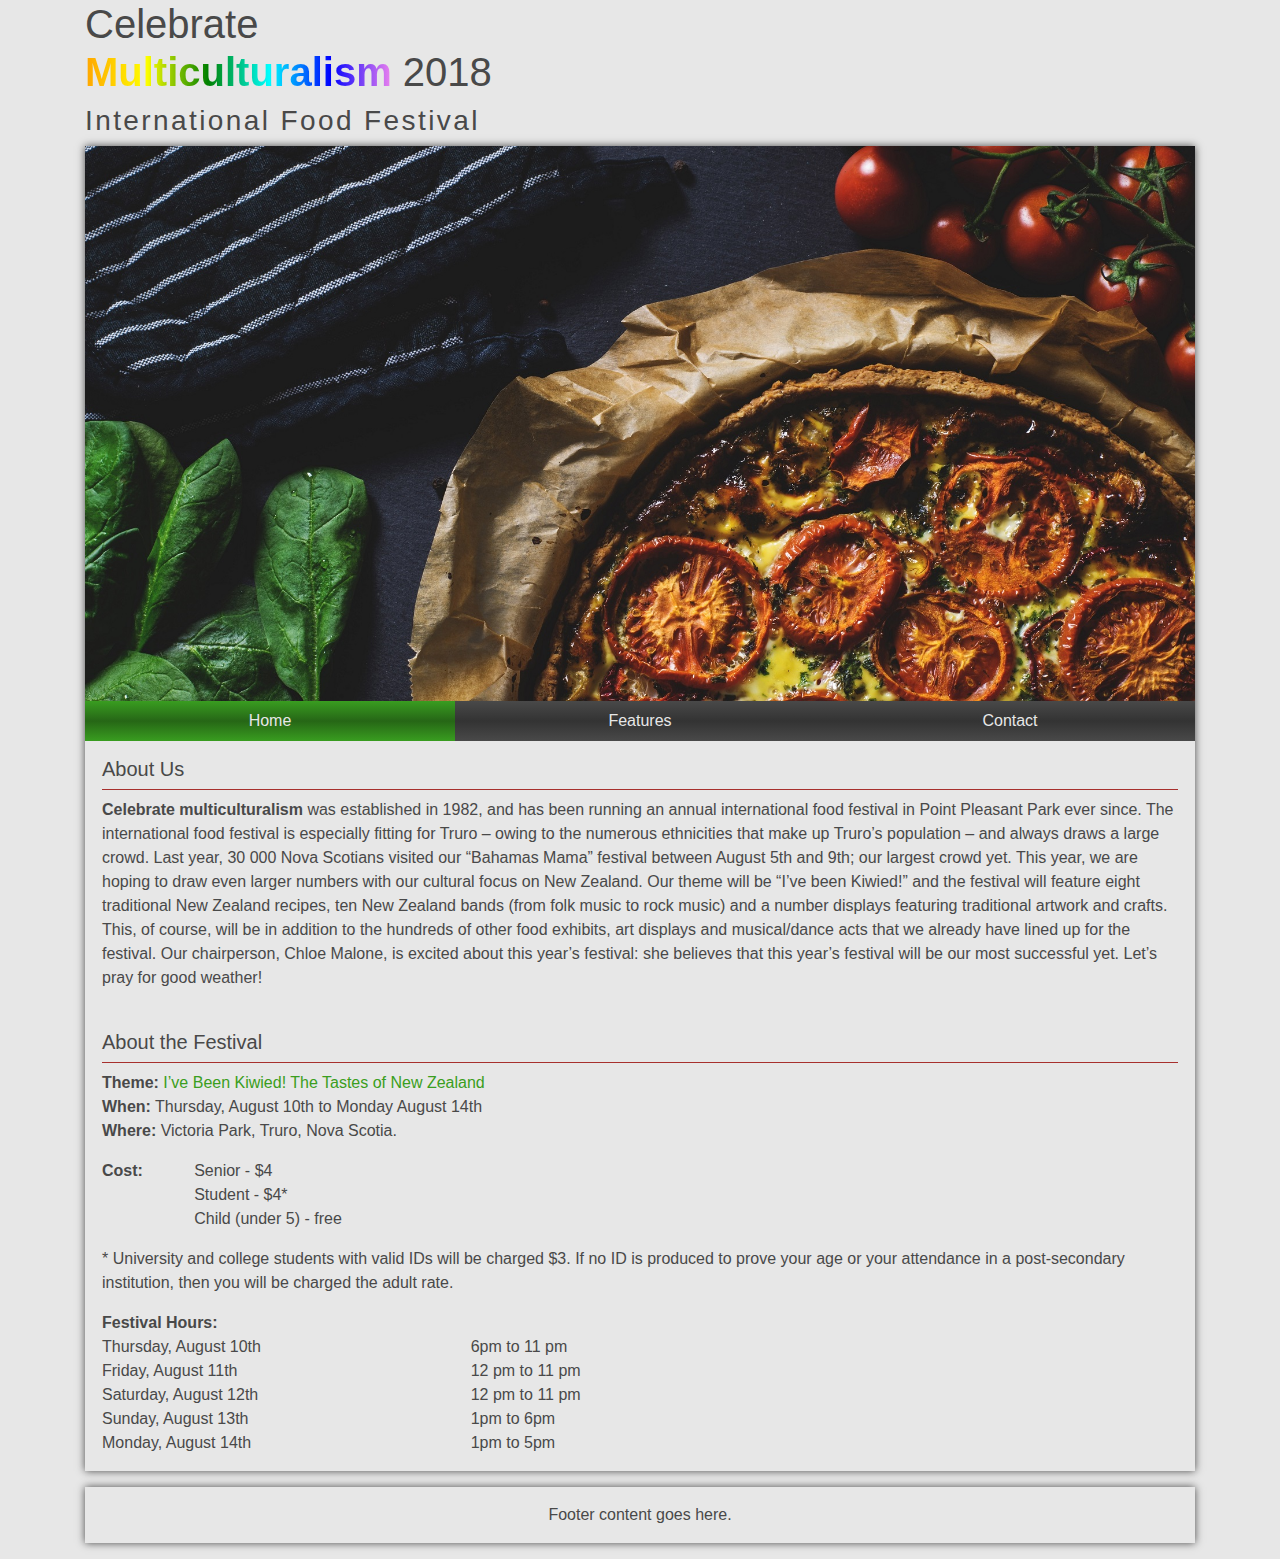
<file: index.html>
<!DOCTYPE html>

<html lang="en-US">
<head>
    <meta http-equiv="Content-Type" content="text/html; charset=utf-8">
    <meta name="viewport" content="width=device-width, initial-scale=1">
    <link rel="stylesheet" href="css/bootstrap.min.css" crossorigin="anonymous">
    <link rel="stylesheet" type="text/css" href="style.css">
    <title>Celebrate Multiculturalism 2018 - Truro, Nova Scotia</title>
</head>
<body>
    <div class="container" id="html-container">
        <div class="row">
            <div class="col">
                <h1 class="float-left">Celebrate <br><span class="rainbow">Multiculturalism</span> 2018</h1>
            </div>
        </div>
        <div class="row">
            <div class="col">
                <h3 class="float-left">International Food Festival</h3>
            </div>
        </div>
        <div id="wrapper">
            <div class="row">
                <div class="col" style="position:relative;">
                    <img src="img/lum3n-352940.jpg" style="width:100%;" alt="banner">
                </div>
            </div>
            <div class="row">
                <div class="col">
                    <ul class="nav nav-justified nav-bg">
                        <li class="nav-item green-hover">
                            <a class="nav-link" href="index.html" id="active">Home</a>
                        </li>
                        <li class="nav-item orange-hover">
                            <a class="nav-link" href="features.html">Features</a>
                        </li>
                        <li class="nav-item red-hover">
                            <a class="nav-link" href="contact.html">Contact</a>
                        </li>
                    </ul>
                </div>
            </div>
            <div class="row">
                <div class="col content">
                    <h5>About Us</h5>
                    <hr>
                    <p>
                        <b>Celebrate multiculturalism</b> was established in 1982, and has been running an annual international food festival in Point Pleasant Park ever since.  The international food festival is especially fitting for Truro – owing to the numerous ethnicities that make up Truro’s population – and always draws a large crowd.  Last year, 30 000 Nova Scotians visited our “Bahamas Mama” festival between August 5th and 9th; our largest crowd yet.  This year, we are hoping to draw even larger numbers with our cultural focus on New Zealand.  Our theme will be “I’ve been Kiwied!” and the festival will feature eight traditional New Zealand recipes, ten New Zealand bands (from folk music to rock music) and a number displays featuring traditional artwork and crafts.  This, of course, will be in addition to the hundreds of other food exhibits, art displays and musical/dance acts that we already have lined up for the festival.  Our chairperson, Chloe Malone, is excited about this year’s festival: she believes that this year’s festival will be our most successful yet.  Let’s pray for good weather!
                        <br><br>
                    </p>
                    <h5>About the Festival</h5>
                    <hr>
                    <p>
                        <b>Theme:</b> <span class="green-accent">I’ve Been Kiwied! The Tastes of New Zealand</span><br>
                        <b>When:</b> Thursday, August 10th to Monday August 14th<br>
                        <b>Where:</b> Victoria Park, Truro, Nova Scotia.<br>
                    </p>
                    <div class="mobile">
                        <div class="row">
                            <div class="col">
                                <b>Cost:</b>
                            </div>
                            <div class="col-9">
                                <p>
                                    Senior - $4<br>
                                    Student - $4*<br>
                                    Child (under 5) - free
                                </p>
                            </div>
                        </div>
                    </div>
                    <div class="desktop">
                        <div class="row">
                            <div class="col">
                                <b>Cost:</b>
                            </div>
                            <div class="col-11">
                                <p>
                                    Senior - $4<br>
                                    Student - $4*<br>
                                    Child (under 5) - free
                                </p>
                            </div>
                        </div>
                    </div>
                    <p>
                        * University and college students with valid IDs will be charged $3. If no ID is produced to prove your age or your attendance in a post-secondary institution, then you will be charged the adult rate.
                    </p>
                    <div class="mobile">
                        <div class="row">
                            <div class="col">
                                <p>
                                    <b>Festival Hours:</b><br>
                                    Thursday, August 10th<br>
                                    Friday, August 11th<br>
                                    Saturday, August 12th<br>
                                    Sunday, August 13th<br>
                                    Monday, August 14th
                                </p>
                            </div>
                            <div class="col">
                                <br>6pm to 11 pm<br>
                                12 pm to 11 pm<br>
                                12 pm to 11 pm<br>
                                1pm to 6pm<br>
                                1pm to 5pm
                            </div>
                        </div>
                    </div>
                    <div class="desktop">
                        <div class="row">
                            <div class="col">
                                <p>
                                    <b>Festival Hours:</b><br>
                                    Thursday, August 10th<br>
                                    Friday, August 11th<br>
                                    Saturday, August 12th<br>
                                    Sunday, August 13th<br>
                                    Monday, August 14th
                                </p>
                            </div>
                            <div class="col-8">
                                <br>6pm to 11 pm<br>
                                12 pm to 11 pm<br>
                                12 pm to 11 pm<br>
                                1pm to 6pm<br>
                                1pm to 5pm
                            </div>
                        </div>
                    </div>
                </div>
            </div>
        </div>
        <div id="footer">
            <div class="row">
                <div class="col text-center">
                    <p>
                        Footer content goes here.
                    </p>
                </div>
            </div>
        </div>
    </div>
</body>
</html>
</file>
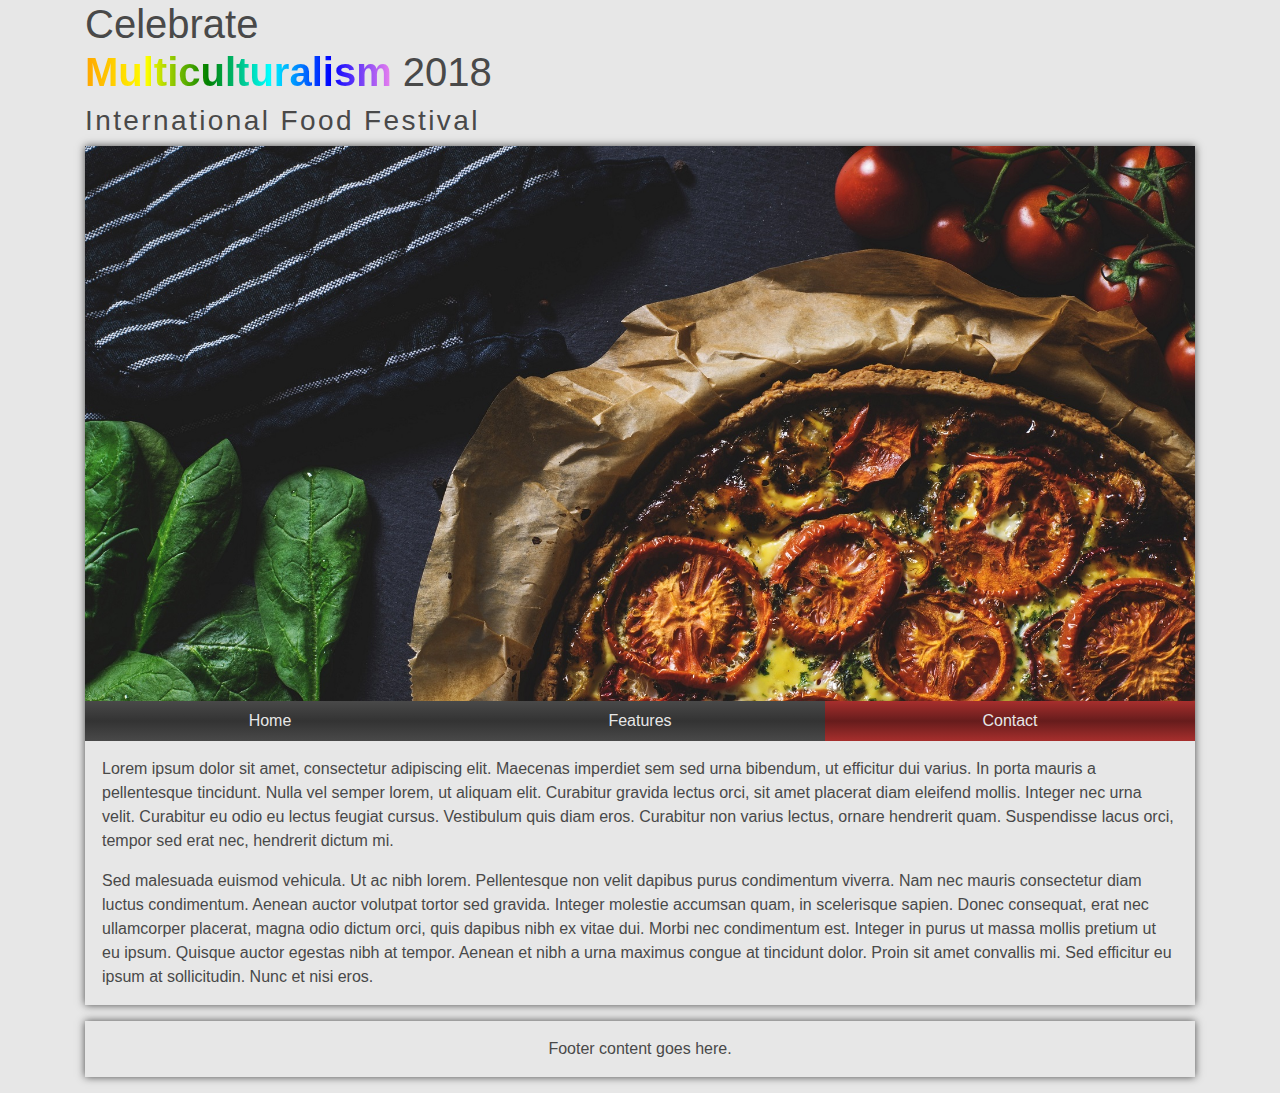
<file: contact.html>
<!DOCTYPE html>

<html lang="en-US">
<head>
    <meta http-equiv="Content-Type" content="text/html; charset=utf-8">
    <meta name="viewport" content="width=device-width, initial-scale=1">
    <link rel="stylesheet" href="css/bootstrap.min.css" crossorigin="anonymous">
    <link rel="stylesheet" type="text/css" href="style.css">
    <title>Contact - Celebrate Multiculturalism 2018</title>
</head>
<body>
    <div class="container" id="html-container">
        <div class="row">
            <div class="col">
                <h1 class="float-left">Celebrate <br><span class="rainbow">Multiculturalism</span> 2018</h1>
            </div>
        </div>
        <div class="row">
            <div class="col">
                <h3 class="float-left">International Food Festival</h3>
            </div>
        </div>
        <div id="wrapper">
            <div class="row">
                <div class="col" style="position:relative;">
                    <img src="img/lum3n-352940.jpg" style="width:100%;" alt="banner">
                </div>
            </div>
            <div class="row">
                <div class="col">
                    <ul class="nav nav-justified nav-bg">
                        <li class="nav-item green-hover">
                            <a class="nav-link" href="index.html">Home</a>
                        </li>
                        <li class="nav-item orange-hover">
                            <a class="nav-link" href="features.html">Features</a>
                        </li>
                        <li class="nav-item red-hover">
                            <a class="nav-link" href="contact.html" id="active">Contact</a>
                        </li>
                    </ul>
                </div>
            </div>
            <div class="row">
                <div class="col content">
                    <p>
                        Lorem ipsum dolor sit amet, consectetur adipiscing elit. Maecenas imperdiet sem sed urna bibendum, ut efficitur dui varius. In porta mauris a pellentesque tincidunt. Nulla vel semper lorem, ut aliquam elit. Curabitur gravida lectus orci, sit amet placerat diam eleifend mollis. Integer nec urna velit. Curabitur eu odio eu lectus feugiat cursus. Vestibulum quis diam eros. Curabitur non varius lectus, ornare hendrerit quam. Suspendisse lacus orci, tempor sed erat nec, hendrerit dictum mi.
                    </p>
                    <p>
                        Sed malesuada euismod vehicula. Ut ac nibh lorem. Pellentesque non velit dapibus purus condimentum viverra. Nam nec mauris consectetur diam luctus condimentum. Aenean auctor volutpat tortor sed gravida. Integer molestie accumsan quam, in scelerisque sapien. Donec consequat, erat nec ullamcorper placerat, magna odio dictum orci, quis dapibus nibh ex vitae dui. Morbi nec condimentum est. Integer in purus ut massa mollis pretium ut eu ipsum. Quisque auctor egestas nibh at tempor. Aenean et nibh a urna maximus congue at tincidunt dolor. Proin sit amet convallis mi. Sed efficitur eu ipsum at sollicitudin. Nunc et nisi eros.
                    </p>
                </div>
            </div>
        </div>
        <div id="footer">
            <div class="row">
                <div class="col text-center">
                    <p>
                        Footer content goes here.
                    </p>
                </div>
            </div>
        </div>
    </div>
</body>
</html>
</file>
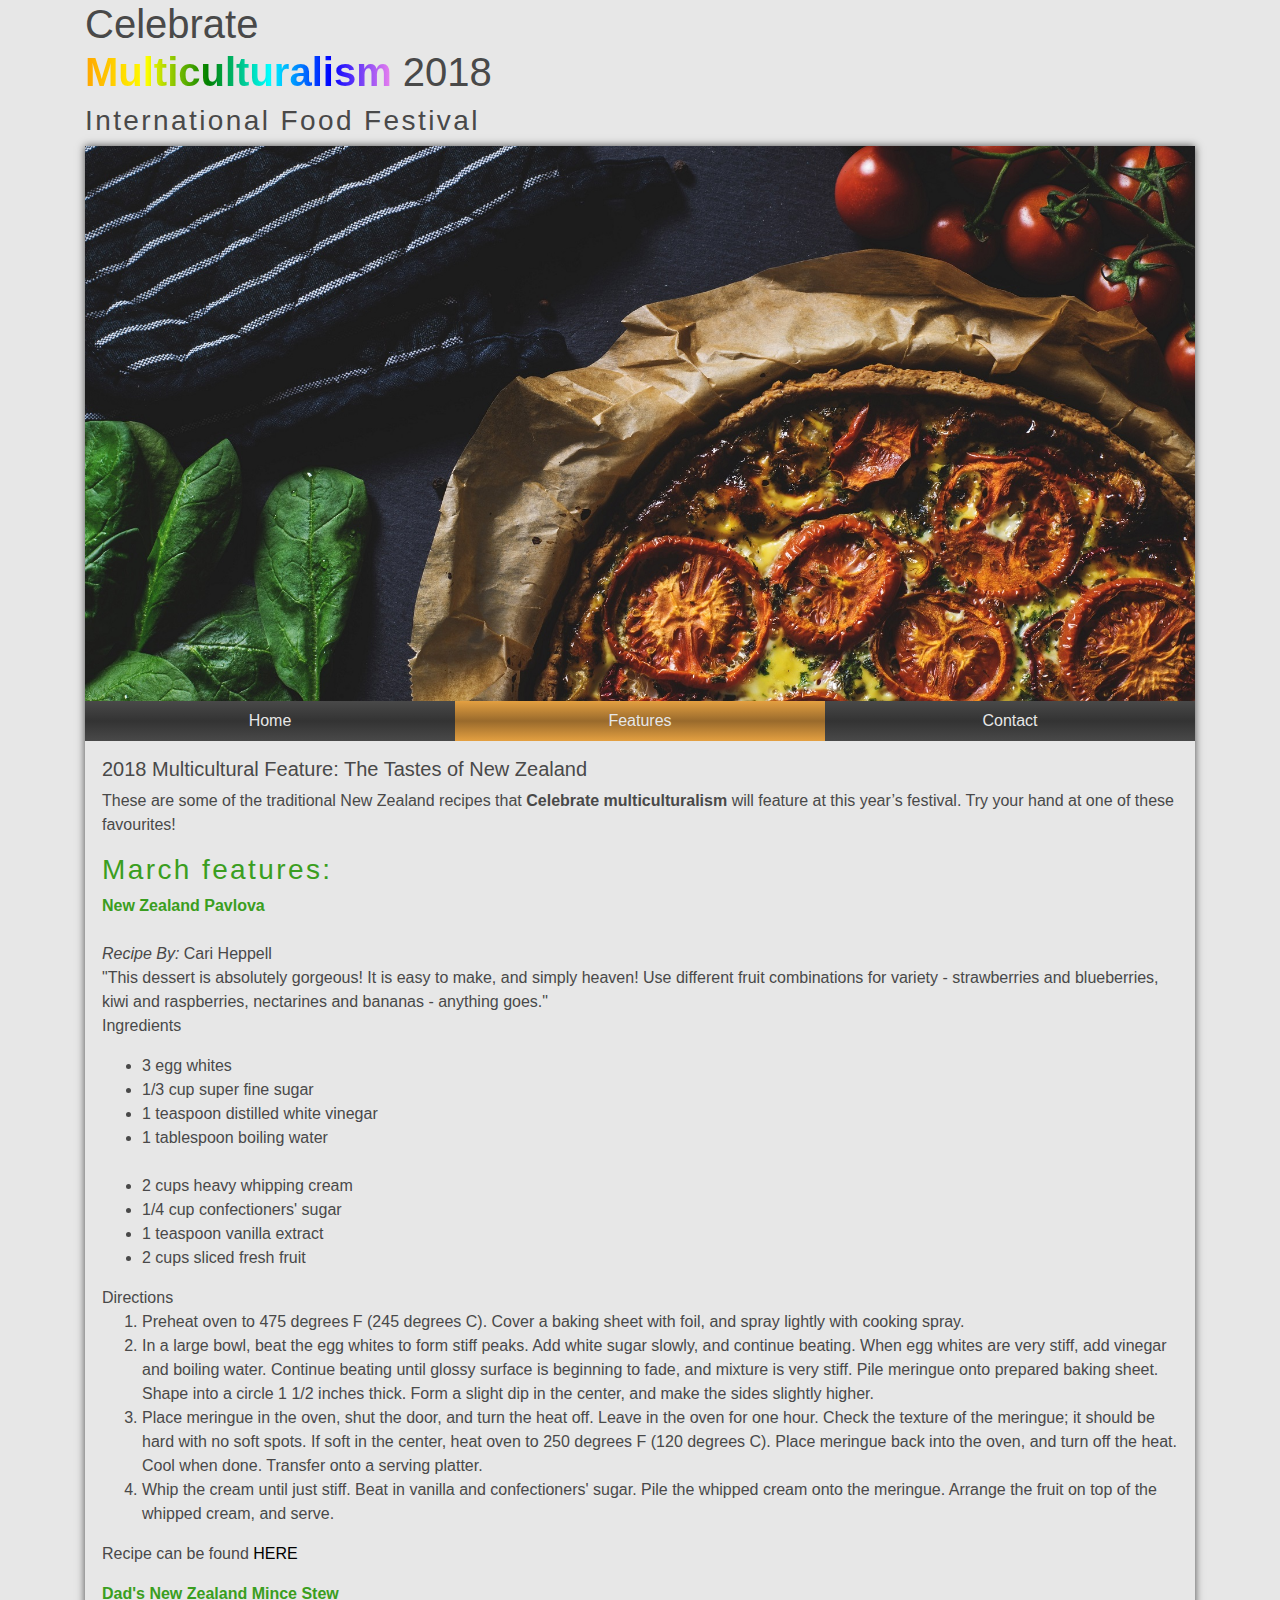
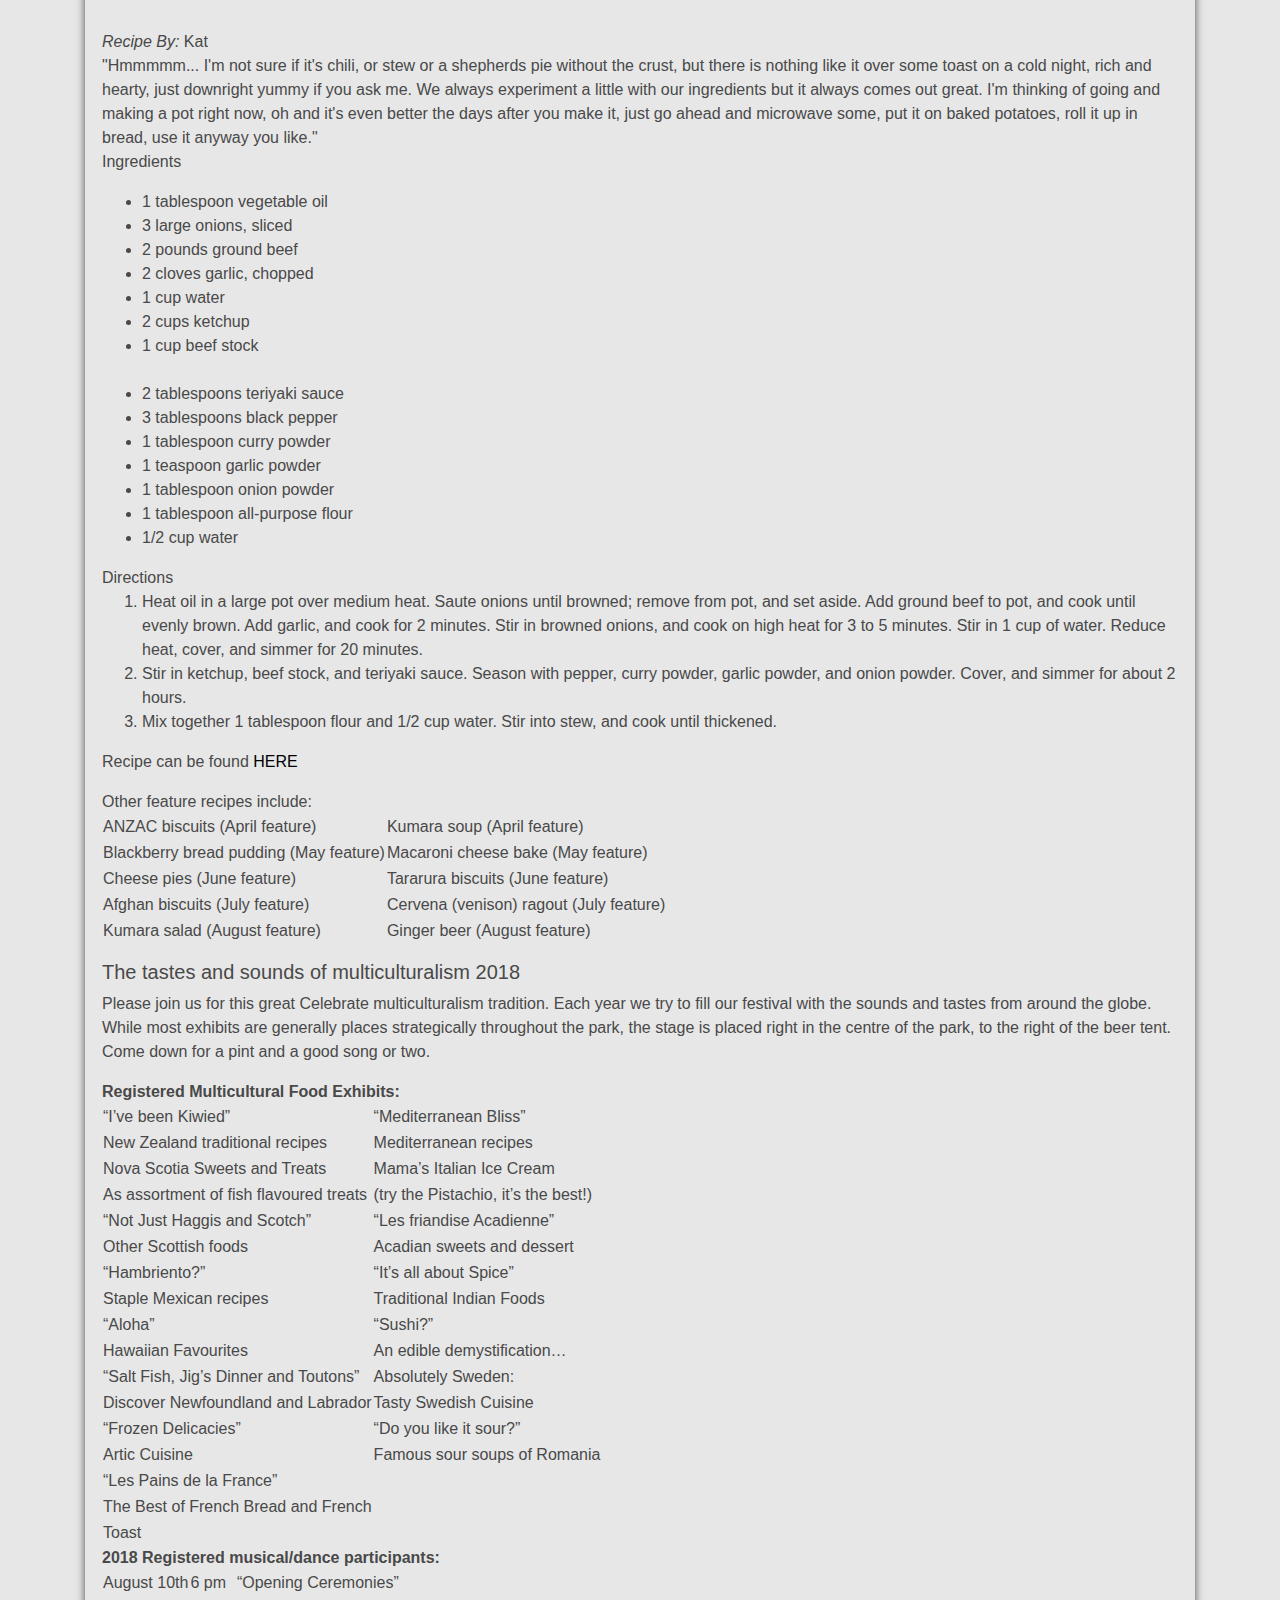
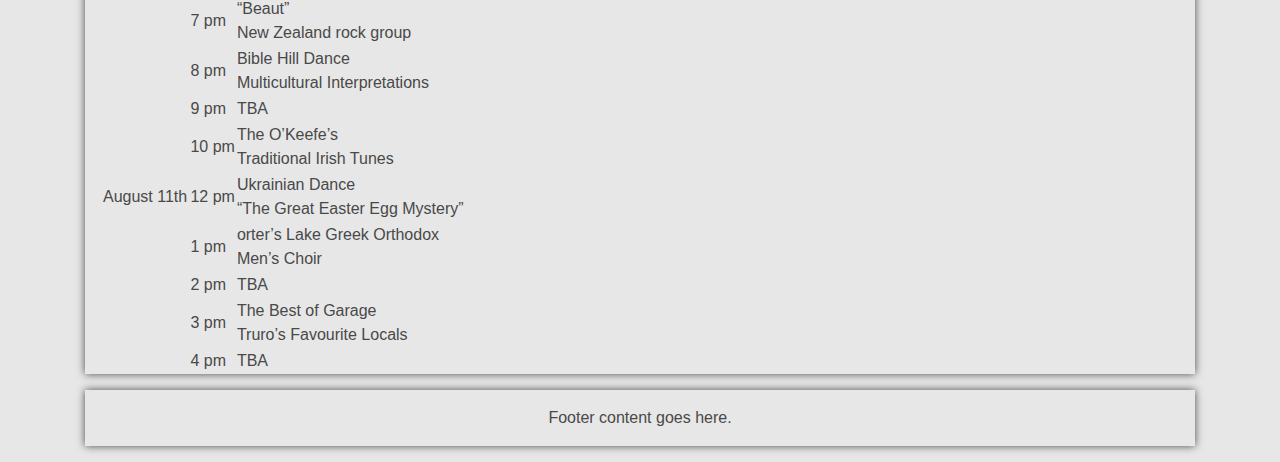
<file: features.html>
<!DOCTYPE html>

<html lang="en-US">
<head>
    <meta http-equiv="Content-Type" content="text/html; charset=utf-8">
    <meta name="viewport" content="width=device-width, initial-scale=1">
    <link rel="stylesheet" href="css/bootstrap.min.css" crossorigin="anonymous">
    <link rel="stylesheet" type="text/css" href="style.css">
    <title>Features - Celebrate Multiculturalism 2018</title>
</head>
<body>
    <div class="container" id="html-container">
        <div class="row">
            <div class="col">
                <h1 class="float-left">Celebrate <br><span class="rainbow">Multiculturalism</span> 2018</h1>
            </div>
        </div>
        <div class="row">
            <div class="col">
                <h3 class="float-left">International Food Festival</h3>
            </div>
        </div>
        <div id="wrapper">
            <div class="row">
                <div class="col" style="position:relative;">
                    <img src="img/lum3n-352940.jpg" style="width:100%;" alt="banner">
                </div>
            </div>
            <div class="row">
                <div class="col">
                    <ul class="nav nav-justified nav-bg">
                        <li class="nav-item green-hover">
                            <a class="nav-link" href="index.html">Home</a>
                        </li>
                        <li class="nav-item orange-hover">
                            <a class="nav-link" href="features.html" id="active">Features</a>
                        </li>
                        <li class="nav-item red-hover">
                            <a class="nav-link" href="contact.html">Contact</a>
                        </li>
                    </ul>
                </div>
            </div>
            <div class="row">
                <div class="col content">
					<h5>2018 Multicultural Feature: The Tastes of New Zealand</h5>
						<p>
							These are some of the traditional New Zealand recipes that <b>Celebrate multiculturalism</b> will feature at this year’s festival.  Try your hand at one of these favourites!
						</p>
					<h3 class="green-accent">March features:</h3>
					<p>
						<b class="green-accent">New Zealand Pavlova</b><br><br>
						<i>Recipe By: </i>Cari Heppell<br>
						"This dessert is absolutely gorgeous! It is easy to make, and simply heaven! Use different fruit combinations for variety - strawberries and blueberries, kiwi and raspberries, nectarines and bananas - anything goes."<br>
						Ingredients<br>
						<ul>
							<li>3 egg whites</li>
							<li>1/3 cup super fine sugar</li>
							<li>1 teaspoon distilled white vinegar</li>
							<li>1 tablespoon boiling water</li><br>
							 
							<li>2 cups heavy whipping cream</li>
							<li>1/4 cup confectioners' sugar</li>
							<li>1 teaspoon vanilla extract</li>
							<li>2 cups sliced fresh fruit</li>
						</ul>
						Directions
							<ol>
								<li>Preheat oven to 475 degrees F (245 degrees C). Cover a baking sheet with foil, and spray lightly with cooking spray.</li>
								<li>In a large bowl, beat the egg whites to form stiff peaks. Add white sugar slowly, and continue beating. When egg whites are very stiff, add vinegar and boiling water. Continue beating until glossy surface is beginning to fade, and mixture is very stiff. Pile meringue onto prepared baking sheet. Shape into a circle 1 1/2 inches thick. Form a slight dip in the center, and make the sides slightly higher.</li>
								<li>Place meringue in the oven, shut the door, and turn the heat off. Leave in the oven for one hour. Check the texture of the meringue; it should be hard with no soft spots. If soft in the center, heat oven to 250 degrees F (120 degrees C). Place meringue back into the oven, and turn off the heat. Cool when done. Transfer onto a serving platter.</li>
								<li>Whip the cream until just stiff. Beat in vanilla and confectioners' sugar. Pile the whipped cream onto the meringue. Arrange the fruit on top of the whipped cream, and serve.</li>
							</ol>
						Recipe can be found <a style="color:black;" href="http://allrecipes.com/recipe/12249/new-zealand-pavlova/">HERE</a>
					</p>
					<p>
						<b class="green-accent">Dad's New Zealand Mince Stew</b><br><br>
						<i>Recipe By: </i>Kat<br>
						"Hmmmmm... I'm not sure if it's chili, or stew or a shepherds pie without the crust, but there is nothing like it over some toast on a cold night, rich and hearty, just downright yummy if you ask me. We always experiment a little with our ingredients but it always comes out great. I'm thinking of going and making a pot right now, oh and it's even better the days after you make it, just go ahead and microwave some, put it on baked potatoes, roll it up in bread, use it anyway you like."<br>
						Ingredients
						<ul>
							<li>1 tablespoon vegetable oil</li>
							<li>3 large onions, sliced</li>
							<li>2 pounds ground beef</li>
							<li>2 cloves garlic, chopped</li>
							<li>1 cup water</li>
							<li>2 cups ketchup</li>
							<li>1 cup beef stock</li><br>
							 
							<li>2 tablespoons teriyaki sauce</li>
							<li>3 tablespoons black pepper</li>
							<li>1 tablespoon curry powder</li>
							<li>1 teaspoon garlic powder</li>
							<li>1 tablespoon onion powder</li>
							<li>1 tablespoon all-purpose flour</li>
							<li>1/2 cup water</li>
						</ul>
						Directions
						<ol>
							<li>Heat oil in a large pot over medium heat. Saute onions until browned; remove from pot, and set aside. Add ground beef to pot, and cook until evenly brown. Add garlic, and cook for 2 minutes. Stir in browned onions, and cook on high heat for 3 to 5 minutes. Stir in 1 cup of water. Reduce heat, cover, and simmer for 20 minutes.</li>
							<li>Stir in ketchup, beef stock, and teriyaki sauce. Season with pepper, curry powder, garlic powder, and onion powder. Cover, and simmer for about 2 hours.</li>
							<li>Mix together 1 tablespoon flour and 1/2 cup water. Stir into stew, and cook until thickened.</li>
						</ol>
						Recipe can be found <a style="color:black;" href="http://allrecipes.com/recipe/49560/dads-new-zealand-mince-stew/">HERE</a>
					</p>
					<p>
						<table>
						Other feature recipes include:<br>
							<tr>
								<td>ANZAC biscuits (April feature)</td>
								<td>Kumara soup (April feature)</td>
							</tr>
							<tr>
								<td>Blackberry bread pudding (May feature)</td>
								<td>Macaroni cheese bake (May feature)</td>
							</tr>
							<tr>
								<td>Cheese pies (June feature)</td>
								<td>Tararura biscuits (June feature)</td>
							</tr>
							<tr>
								<td>Afghan biscuits (July feature)</td>
								<td>Cervena (venison) ragout (July feature)</td>
							<tr>
								<td>Kumara salad (August feature)</td>
								<td>Ginger beer (August feature)</td>
							</tr>
						</table>
					</p>
					<h5>The tastes and sounds of multiculturalism 2018</h5>
					<p>	
						Please join us for this great Celebrate multiculturalism tradition.  Each year we try to fill our festival with the sounds and tastes from around the globe.  While most exhibits are generally places strategically throughout the park, the stage is placed right in the centre of the park, to the right of the beer tent.  Come down for a pint and a good song or two.
					</p>
					<b>Registered Multicultural Food Exhibits:</b>
					<table>
						<tr>
							<td>“I’ve been Kiwied”</td>
							<td>“Mediterranean Bliss”</td>
						</tr>
						<tr>
							<td>New Zealand traditional recipes</td>
							<td>Mediterranean recipes</td>
						</tr>
						<tr>
							<td>Nova Scotia Sweets and Treats</td>
							<td>Mama’s Italian Ice Cream</td>
						</tr>
						<tr>
							<td>As assortment of fish flavoured treats</td>
							<td>(try the Pistachio, it’s the best!)</td>
						</tr>
						<tr>
							<td>“Not Just Haggis and Scotch”</td>
							<td>“Les friandise Acadienne”</td>
						</tr>
						<tr>
							<td>Other Scottish foods</td>
							<td>Acadian sweets and dessert</td>
						</tr>
						<tr>
							<td>“Hambriento?”</td>
							<td>“It’s all about Spice”</td>
						</tr>
						<tr>
							<td>Staple Mexican recipes </td>
							<td>Traditional Indian Foods</td>
						</tr>
						<tr>
							<td>“Aloha”</td>
							<td>“Sushi?”</td>
						</tr>
						<tr>
							<td>Hawaiian Favourites </td>
							<td>An edible demystification…</td>
						</tr>
						<tr>
							<td>“Salt Fish, Jig’s Dinner and Toutons”</td>
							<td>Absolutely Sweden:</td>
						</tr>
						<tr>
							<td>Discover Newfoundland and Labrador </td>
							<td>Tasty Swedish Cuisine</td>
						</tr>
						<tr>
							<td>“Frozen Delicacies”</td>
							<td>“Do you like it sour?”</td>
						</tr>
						<tr>
							<td>Artic Cuisine</td>
							<td>Famous sour soups of Romania</td>
						</tr>
						<tr>
							<td>“Les Pains de la France”</td>
						</tr>
						<tr>
							<td>The Best of French Bread and French </td>
						</tr>
						<tr>
							<td>Toast</td>
						</tr>
					</table>
					<b>2018 Registered musical/dance participants:</b>
					<table>
						<tr>
							<td>August 10th</td>
							<td>6 pm</td>
							<td>“Opening Ceremonies”</td>
						</tr>
							<td></td>
							<td>7 pm</td>
							<td>“Beaut”<br>New Zealand rock group</td>
						<tr>
							<td></td>
							<td>8 pm</td>
							<td>Bible Hill Dance<br>Multicultural Interpretations</td>
						</tr>
						<tr>
							<td></td>
							<td>9 pm</td>
							<td>TBA</td>
						</tr>
							<td></td>
							<td>10 pm</td>
							<td>The O’Keefe’s<br>Traditional Irish Tunes</td>
						<tr>
							<td>August 11th</td>
							<td>12 pm</td>
							<td>Ukrainian Dance<br>“The Great Easter Egg Mystery”</td>
						</tr>
						<tr>
							<td></td>
							<td>1 pm</td>
							<td>orter’s Lake Greek Orthodox<br>Men’s Choir</td>
						</tr>
						<tr>
							<td></td>
							<td>2 pm</td>
							<td>TBA</td>
						</tr>
						<tr>
							<td></td>
							<td>3 pm</td>
							<td>The Best of Garage<br>Truro’s Favourite Locals</td>
						</tr>
						<tr>
							<td></td>
							<td>4 pm</td>
							<td>TBA</td>
						</tr>
					</table>
				</div>
            </div>
        </div>
        <div id="footer">
            <div class="row">
                <div class="col text-center">
                    <p>
                        Footer content goes here.
                    </p>
                </div>
            </div>
        </div>
    </div>
</body>
</html>
</file>
<file: style.css>
* {outline: none;}

body {
    background-color: #e7e7e7;
    color: #494949;
}

#wrapper, #footer {box-shadow: 0 0 .5rem #494949;}
.desktop {display: block;}
.mobile {display: none;}

#footer {
    margin: 1rem auto;
    width: 100%;
}

.nav-bg {background: linear-gradient(to bottom, rgba(73,73,73,1) 0%, rgba(51,51,51,1) 50%, rgba(73,73,73,1) 100%);}
a, a:hover {color: #e7e7e7;}
h3 {letter-spacing: .15rem;}
h1, h3 {font-weight: lighter;}

.rainbow {
    color: transparent;
    background: linear-gradient(90deg, orange , yellow, green, cyan, blue, violet);
    background-clip: text;
    -webkit-background-clip: text;
    font-weight: bold;
}

.content, #footer {padding: 1rem 2rem 0;}
.green-accent {color: #3a9e20;}

.content hr {
    border-color: #a7302d;
    margin: .5rem auto;
}

.red-hover:hover, .red-hover #active {background: linear-gradient(rgba(167,47,45,1) 0%, rgba(102,28,28,1) 50%, rgba(167,47,45,1) 100%);}
.green-hover:hover, .green-hover #active {background: linear-gradient(rgba(57,157,32,1) 0%, rgba(38,102,22,1) 50%, rgba(57,157,32,1) 100%);}
.orange-hover:hover, .orange-hover #active {background: linear-gradient(rgba(228,160,65,1) 0%, rgba(153,106,44,1) 50%, rgba(228,160,65,1) 100%);}

@media (max-width: 767px) {
    #html-container {
        overflow: hidden;
        padding: 0;
    }
    #wrapper, #footer {font-size: .75rem;}
    .desktop {display: none;}
    .mobile {display: block;}
    h1 {font-size: 1.75rem;}
    h3 {
        font-size: 1.25rem;
        letter-spacing: .1rem;
    }
    h5 {font-size: 1rem;}
    h1, h3 {padding-left: .25rem;}
}
</file>
